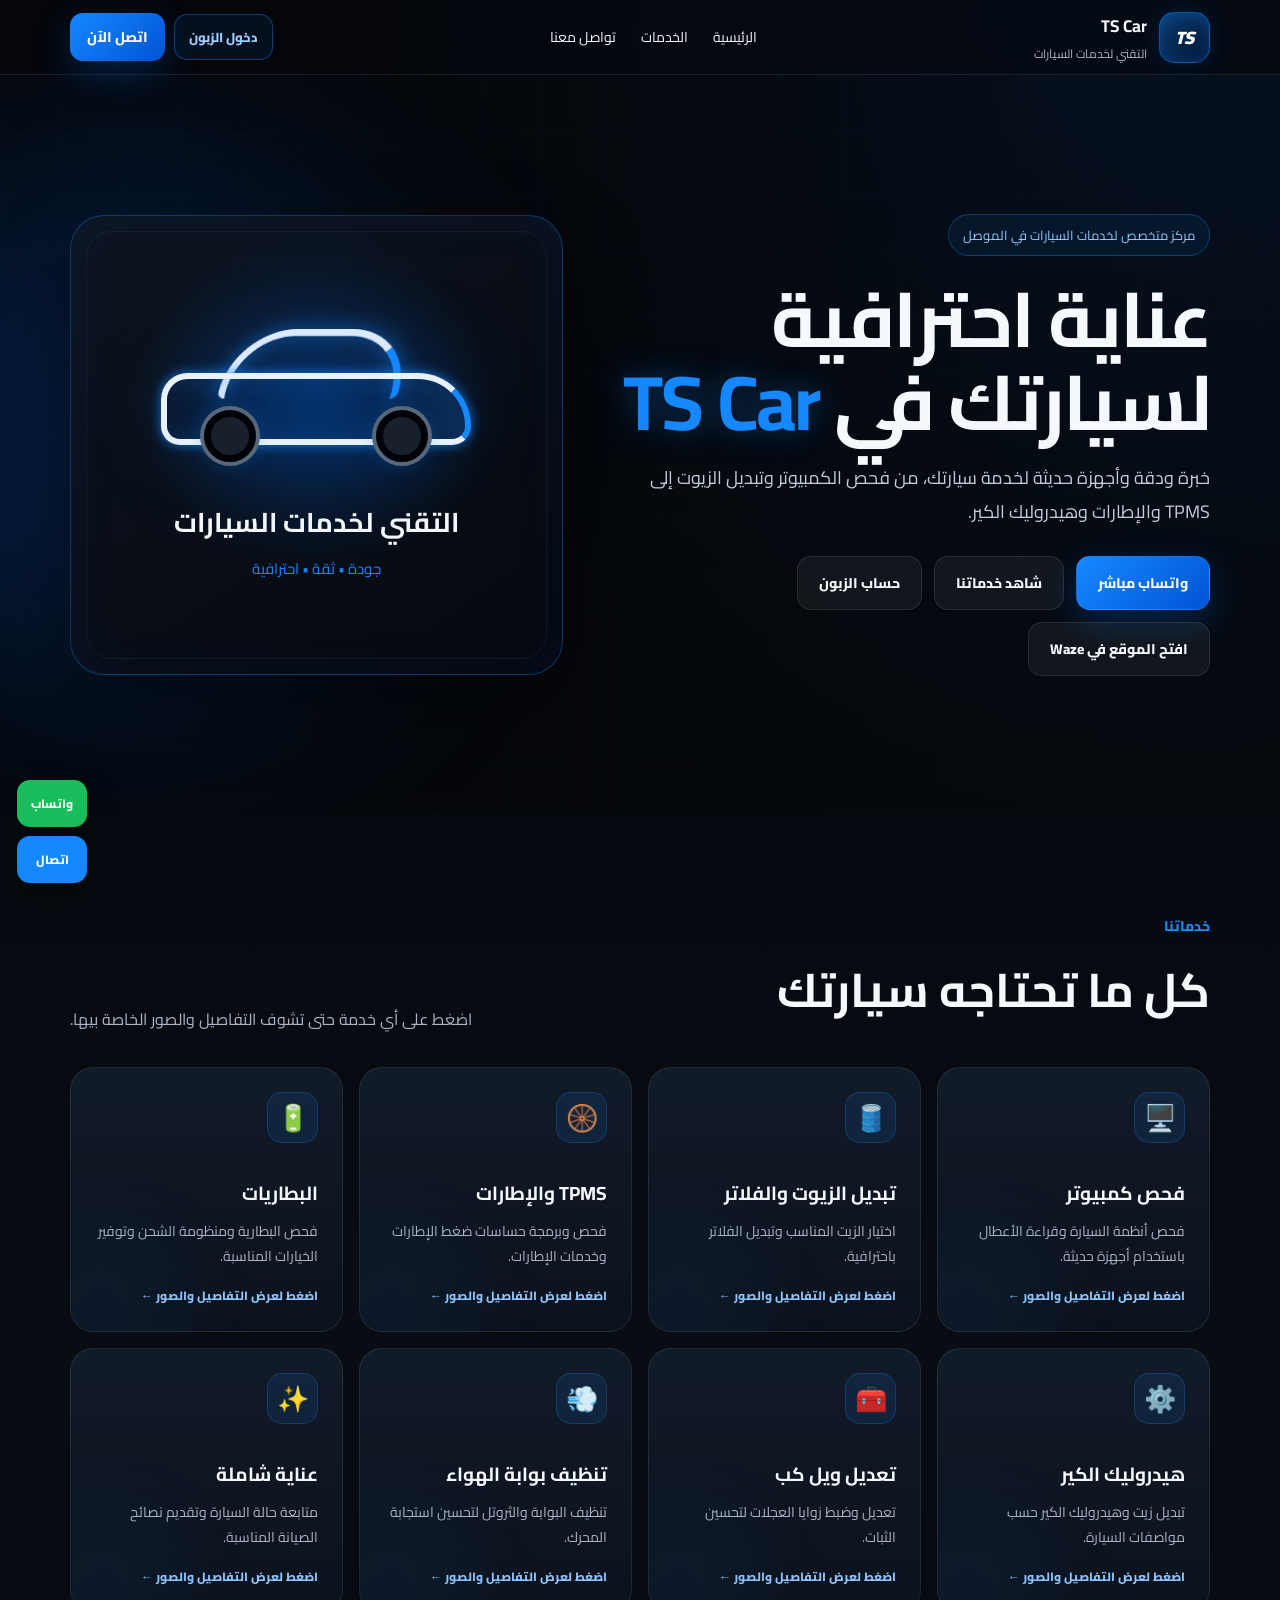
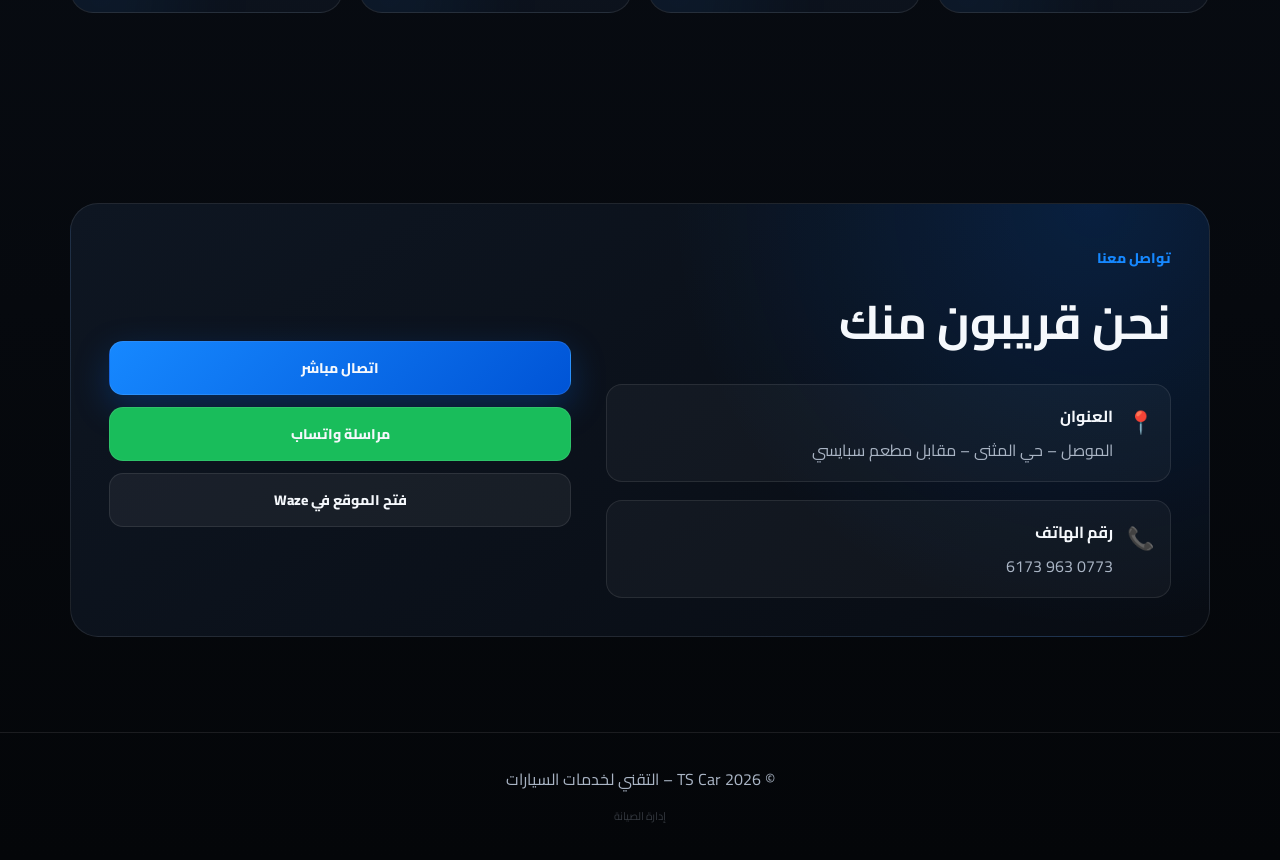
<file: index.html>
<!DOCTYPE html>
<html lang="ar" dir="rtl">
<head>
  <meta charset="UTF-8" />
  <meta name="viewport" content="width=device-width, initial-scale=1.0" />
  <meta name="theme-color" content="#05070b" />
  <title>TS Car - التقني لخدمات السيارات</title>
  <link rel="stylesheet" href="style.css" />
</head>
<body>
  <nav class="navbar">
    <div class="container nav-content">
      <a class="brand" href="#home">
        <div class="brand-icon">TS</div>
        <div>
          <strong>TS Car</strong>
          <span>التقني لخدمات السيارات</span>
        </div>
      </a>

      <div class="nav-links">
        <a href="#home">الرئيسية</a>
        <a href="#services">الخدمات</a>
        <a href="#contact">تواصل معنا</a>
      </div>

      <div class="nav-actions">
        <a class="customer-login-link" href="customer.html">دخول الزبون</a>
        <a class="nav-call" href="tel:+9647739636173">اتصل الآن</a>
      </div>
    </div>
  </nav>

  <header class="hero" id="home">
    <div class="hero-grid"></div>
    <div class="container hero-content">
      <div class="hero-text reveal">
        <span class="small-title">مركز متخصص لخدمات السيارات في الموصل</span>
        <h1>عناية احترافية<br />لسيارتك في <span>TS Car</span></h1>
        <p>
          خبرة ودقة وأجهزة حديثة لخدمة سيارتك، من فحص الكمبيوتر
          وتبديل الزيوت إلى TPMS والإطارات وهيدروليك الكير.
        </p>

        <div class="hero-buttons">
          <a class="button primary" href="https://wa.me/9647739636173" target="_blank" rel="noopener">واتساب مباشر</a>
          <a class="button secondary" href="#services">شاهد خدماتنا</a>
          <a class="button secondary" href="customer.html">حساب الزبون</a>
          <a class="button secondary" href="https://waze.com/ul/hsyqwymh5f" target="_blank" rel="noopener">افتح الموقع في Waze</a>
        </div>
      </div>

      <div class="hero-card reveal" aria-label="هوية TS Car">
        <div class="car-light"></div>
        <div class="car-shape">
          <div class="car-roof"></div>
          <div class="car-body"></div>
          <div class="wheel wheel-left"></div>
          <div class="wheel wheel-right"></div>
        </div>
        <h2>التقني لخدمات السيارات</h2>
        <p>جودة • ثقة • احترافية</p>
      </div>
    </div>
  </header>

  <main>
    <section class="section" id="services">
      <div class="container">
        <div class="section-heading reveal">
          <div>
            <span>خدماتنا</span>
            <h2>كل ما تحتاجه سيارتك</h2>
          </div>
          <p>اضغط على أي خدمة حتى تشوف التفاصيل والصور الخاصة بيها.</p>
        </div>

        <div class="services-grid" id="servicesGrid"></div>
      </div>
    </section>

    <section class="section" id="contact">
      <div class="container">
        <div class="contact-card reveal">
          <div>
            <span class="contact-label">تواصل معنا</span>
            <h2>نحن قريبون منك</h2>

            <div class="contact-item">
              <div class="contact-icon">📍</div>
              <div>
                <strong>العنوان</strong>
                <p>الموصل – حي المثنى – مقابل مطعم سبايسي</p>
              </div>
            </div>

            <div class="contact-item">
              <div class="contact-icon">📞</div>
              <div>
                <strong>رقم الهاتف</strong>
                <p>0773 963 6173</p>
              </div>
            </div>
          </div>

          <div class="contact-buttons">
            <a class="button primary" href="tel:+9647739636173">اتصال مباشر</a>
            <a class="button whatsapp" href="https://wa.me/9647739636173" target="_blank" rel="noopener">مراسلة واتساب</a>
            <a class="button secondary" href="https://waze.com/ul/hsyqwymh5f" target="_blank" rel="noopener">فتح الموقع في Waze</a>
          </div>
        </div>
      </div>
    </section>
  </main>

  <footer class="footer">
    <p>© 2026 TS Car – التقني لخدمات السيارات</p>
    <a class="admin-link" href="admin.html">إدارة الصيانة</a>
  </footer>

  <div class="floating-buttons">
    <a class="floating whatsapp-float" href="https://wa.me/9647739636173" target="_blank" rel="noopener">واتساب</a>
    <a class="floating phone-float" href="tel:+9647739636173">اتصال</a>
  </div>

  <div class="modal" id="serviceModal" aria-hidden="true">
    <div class="modal-backdrop" data-close-modal></div>
    <div class="modal-card" role="dialog" aria-modal="true" aria-labelledby="modalTitle">
      <button class="modal-close" type="button" data-close-modal aria-label="إغلاق">×</button>
      <div class="modal-icon" id="modalIcon">🖥️</div>
      <h3 id="modalTitle">الخدمة</h3>
      <p id="modalDescription"></p>
      <div class="modal-gallery" id="modalGallery"></div>
      <div class="modal-actions">
        <a class="button primary" href="tel:+9647739636173">اتصل للاستفسار</a>
        <a class="button whatsapp" href="https://wa.me/9647739636173" target="_blank" rel="noopener">واتساب</a>
      </div>
    </div>
  </div>

  <script src="script.js"></script>
</body>
</html>
</file>
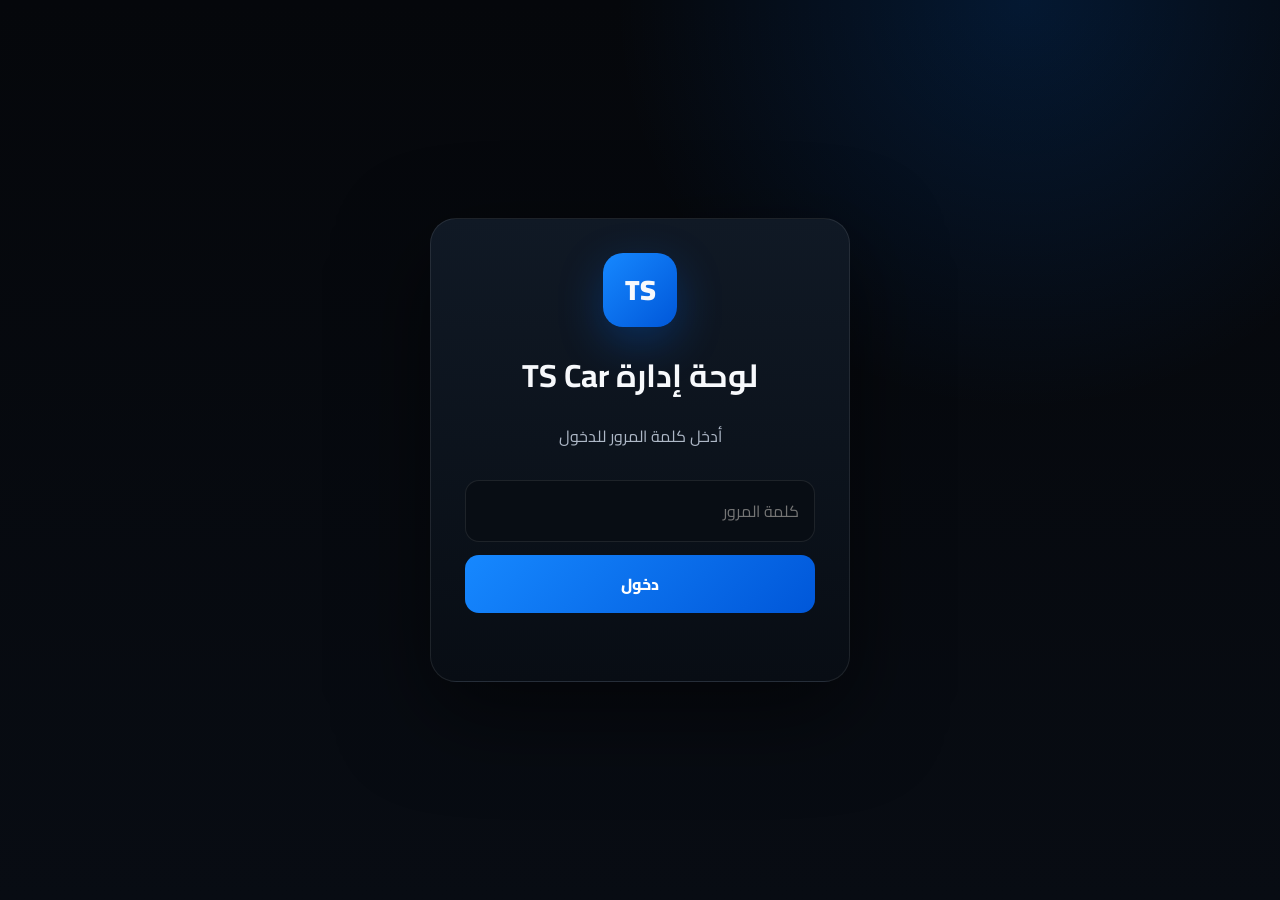
<file: admin.html>
<!DOCTYPE html>
<html lang="ar" dir="rtl">
<head>
  <meta charset="UTF-8" />
  <meta name="viewport" content="width=device-width, initial-scale=1.0" />
  <meta name="theme-color" content="#05070b" />
  <title>إدارة صيانة TS Car</title>
  <link rel="stylesheet" href="admin.css" />
</head>
<body>
  <div class="login-screen" id="loginScreen">
    <form class="login-card" id="loginForm">
      <div class="logo">TS</div>
      <h1>لوحة إدارة TS Car</h1>
      <p>أدخل كلمة المرور للدخول</p>
      <input id="passwordInput" type="password" placeholder="كلمة المرور" autocomplete="current-password" required />
      <button type="submit">دخول</button>
      <span class="error" id="loginError"></span>
    </form>
  </div>

  <div class="app hidden" id="adminApp">
    <header class="topbar">
      <div>
        <h1>إدارة الزبائن والصيانة</h1>
        <p>TS Car – التقني لخدمات السيارات</p>
      </div>
      <div class="top-actions">
        <a href="index.html">الموقع الرئيسي</a>
        <button id="logoutBtn" class="danger-outline">خروج</button>
      </div>
    </header>

    <main class="layout">
      <section class="panel form-panel">
        <div class="panel-head">
          <h2 id="formTitle">إضافة سجل صيانة جديد</h2>
          <button id="resetBtn" type="button" class="ghost">تفريغ الحقول</button>
        </div>

        <form id="serviceForm">
          <input type="hidden" id="recordId" />

          <div class="grid">
            <label>اسم الزبون
              <input id="customerName" required placeholder="مثال: أحمد محمد" />
            </label>

            <label>رقم الهاتف
              <input id="phone" inputmode="tel" placeholder="07xxxxxxxxx" />
            </label>

            <label>إيميل الزبون
              <input id="customerEmail" type="email" autocomplete="off" placeholder="مثال: name@email.com" />
            </label>

            <label>رمز دخول الزبون
              <input id="customerPin" type="text" inputmode="numeric" maxlength="12" autocomplete="off" placeholder="مثال: 2580" />
            </label>

            <label>نوع السيارة
              <input id="carType" required placeholder="مثال: تويوتا كامري" />
            </label>

            <label>الموديل
              <input id="carModel" placeholder="مثال: 2021" />
            </label>

            <label>رقم السيارة
              <input id="plateNumber" placeholder="رقم اللوحة أو رقم مميز" />
            </label>

            <label>تاريخ الصيانة
              <input id="serviceDate" type="date" required />
            </label>

            <label>عداد السيارة الحالي
              <input id="mileage" type="number" min="0" placeholder="مثال: 85000" />
            </label>

            <label>عداد الرجوع للصيانة
              <input id="nextMileage" type="number" min="0" placeholder="مثال: 90000" />
            </label>

            <label>نوع الزيت
              <input id="oilType" placeholder="مثال: 5W-30" />
            </label>

            <label>عدد اللترات
              <input id="liters" type="number" step="0.1" min="0" placeholder="مثال: 4.5" />
            </label>

            <label>السعر بالدينار
              <input id="price" type="number" min="0" placeholder="مثال: 65000" />
            </label>

            <label class="wide">ما تم تبديله
              <textarea id="replacedParts" rows="3" placeholder="فلتر زيت، فلتر هواء، هيدروليك كير..."></textarea>
            </label>

            <label class="wide">تفاصيل آخر صيانة
              <textarea id="lastService" rows="3" placeholder="اكتب كل تفاصيل العمل المنجز"></textarea>
            </label>

            <label class="wide">ملاحظات
              <textarea id="notes" rows="3" placeholder="ملاحظات إضافية أو موعد الصيانة القادمة"></textarea>
            </label>
          </div>

          <div class="form-actions">
            <button type="submit" class="primary">حفظ السجل</button>
            <button type="button" id="printCurrentBtn" class="secondary">طباعة السجل الحالي</button>
          </div>
        </form>
      </section>


      <section class="panel media-panel">
        <div class="panel-head">
          <div>
            <h2>إدارة صور الخدمات</h2>
            <p class="panel-note">إضافة وحذف الصور من لوحة الإدارة فقط.</p>
          </div>
        </div>
        <div class="media-form">
          <label>اختر الخدمة
            <select id="mediaServiceSelect">
              <option value="computer">فحص كمبيوتر</option>
              <option value="oil">تبديل الزيوت والفلاتر</option>
              <option value="tpms">TPMS والإطارات</option>
              <option value="battery">البطاريات</option>
              <option value="gear">هيدروليك الكير</option>
              <option value="alignment">تعديل ويل كب</option>
              <option value="throttle">تنظيف بوابة الهواء</option>
              <option value="care">عناية شاملة</option>
            </select>
          </label>
          <label class="upload-box">إضافة صور من الاستوديو
            <input id="serviceImagesInput" type="file" accept="image/*" multiple />
          </label>
          <button id="saveServiceImagesBtn" type="button" class="primary">حفظ الصور</button>
        </div>
        <div id="serviceImagesPreview" class="service-images-preview"></div>
      </section>
      <section class="panel records-panel">
        <div class="panel-head records-head">
          <h2>سجلات الصيانة</h2>
          <span id="recordCount">0 سجل</span>
        </div>

        <div class="search-row">
          <input id="searchInput" placeholder="بحث باسم الزبون، الهاتف، السيارة أو رقم اللوحة" />
          <button id="exportBtn" class="secondary">تصدير نسخة احتياطية</button>
          <label class="import-label">استيراد نسخة
            <input id="importInput" type="file" accept="application/json" hidden />
          </label>
        </div>

        <div class="records" id="recordsContainer"></div>
      </section>
    </main>
  </div>

  <script src="admin.js"></script>
</body>
</html>
</file>
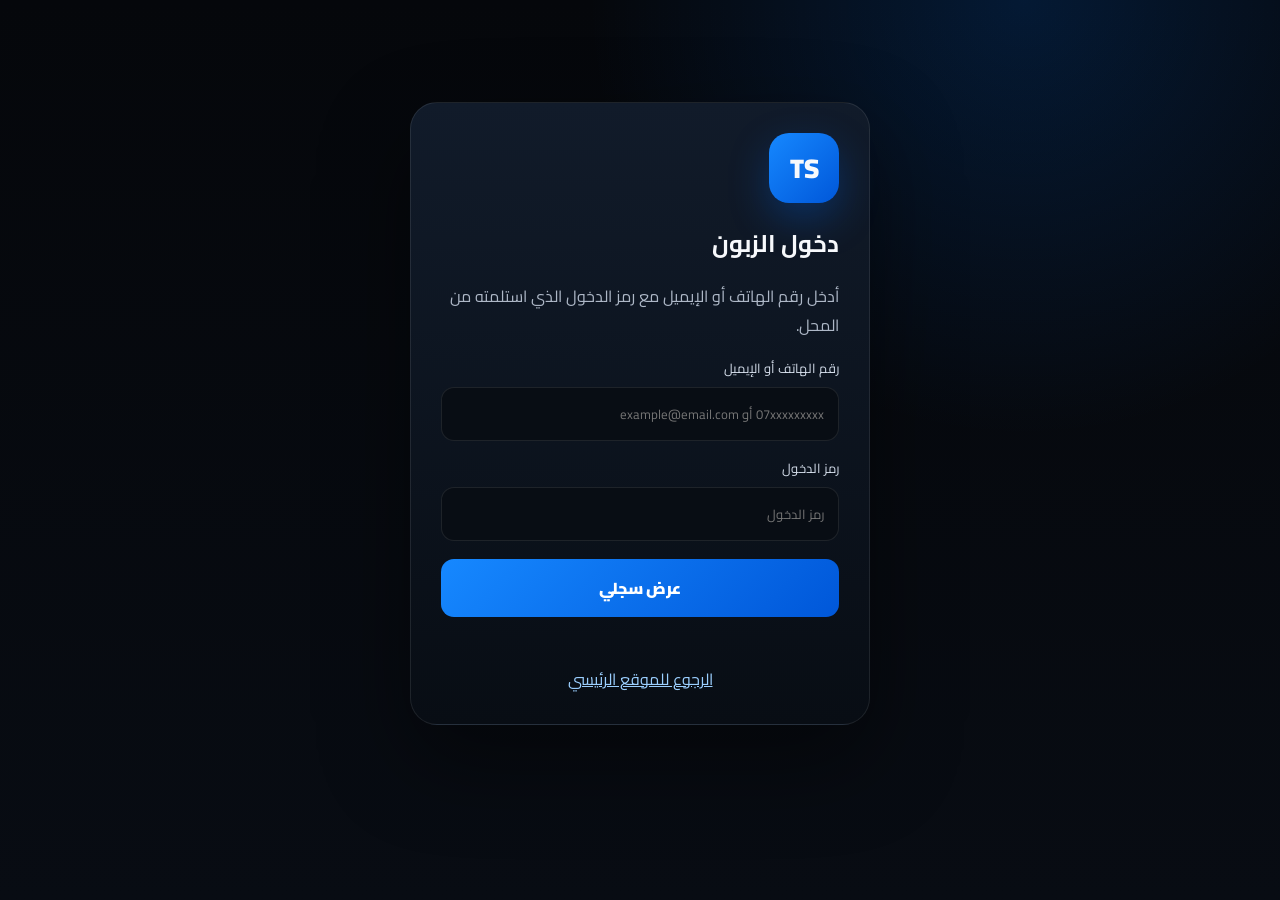
<file: customer.html>
<!DOCTYPE html>
<html lang="ar" dir="rtl">
<head>
  <meta charset="UTF-8" />
  <meta name="viewport" content="width=device-width, initial-scale=1.0" />
  <meta name="theme-color" content="#05070b" />
  <title>بوابة زبائن TS Car</title>
  <link rel="stylesheet" href="customer.css" />
</head>
<body>
  <main class="customer-shell">
    <section class="login-card" id="customerLoginCard">
      <div class="logo">TS</div>
      <h1>دخول الزبون</h1>
      <p>أدخل رقم الهاتف أو الإيميل مع رمز الدخول الذي استلمته من المحل.</p>
      <form id="customerLoginForm">
        <label>رقم الهاتف أو الإيميل
          <input id="customerIdentifier" autocomplete="username" required placeholder="07xxxxxxxxx أو example@email.com" />
        </label>
        <label>رمز الدخول
          <input id="customerPin" type="password" inputmode="numeric" autocomplete="current-password" required placeholder="رمز الدخول" />
        </label>
        <button type="submit">عرض سجلي</button>
        <span id="customerLoginError" class="error"></span>
      </form>
      <a href="index.html" class="back-link">الرجوع للموقع الرئيسي</a>
    </section>

    <section class="portal hidden" id="customerPortal">
      <header class="portal-head">
        <div>
          <span>TS Car</span>
          <h1 id="welcomeName">أهلاً بك</h1>
          <p>آخر فاتورة وآخر صيانة مسجلة لسيارتك.</p>
        </div>
        <button id="customerLogoutBtn" class="logout">خروج</button>
      </header>

      <div class="summary-grid" id="summaryGrid"></div>
      <section class="invoice-card" id="latestInvoice"></section>
      <section class="history-card">
        <div class="section-title">
          <h2>سجل الصيانة</h2>
          <span id="historyCount"></span>
        </div>
        <div id="customerHistory" class="history-list"></div>
      </section>
    </section>
  </main>
  <script src="customer.js"></script>
</body>
</html>
</file>
<file: style.css>
@import url("https://fonts.googleapis.com/css2?family=Cairo:wght@400;500;600;700;800;900&display=swap");

:root{
  --bg:#05070b;--bg2:#080d15;--card:#0c121c;--card2:#111a28;
  --blue:#1688ff;--blue-dark:#0054d6;--text:#f5f8fc;--muted:#aab5c5;
  --border:rgba(255,255,255,.09);--green:#19bd5b;--danger:#ff4d57;
}
*{box-sizing:border-box}
html{scroll-behavior:smooth}
body{margin:0;direction:rtl;font-family:"Cairo",Arial,sans-serif;color:var(--text);
background:radial-gradient(circle at 85% 0,rgba(0,119,255,.21),transparent 30%),linear-gradient(180deg,#05070b,#080c13 55%,#040609);overflow-x:hidden}
a{color:inherit;text-decoration:none}
button,input,textarea,select{font:inherit}
.container{width:min(1140px,92%);margin:auto}
.navbar{position:sticky;top:0;z-index:100;background:rgba(5,7,11,.82);backdrop-filter:blur(18px);border-bottom:1px solid var(--border)}
.nav-content{height:74px;display:flex;align-items:center;justify-content:space-between;gap:20px}
.brand{display:flex;align-items:center;gap:12px}.brand-icon{width:51px;height:51px;display:grid;place-items:center;border-radius:15px;color:#fff;font-size:18px;font-weight:900;font-style:italic;border:1px solid rgba(22,136,255,.5);background:linear-gradient(145deg,rgba(22,136,255,.4),rgba(0,34,79,.5));box-shadow:inset 0 0 16px rgba(22,136,255,.25),0 0 22px rgba(22,136,255,.15)}
.brand strong{display:block;font-size:17px}.brand span{display:block;color:var(--muted);font-size:12px}
.nav-links{display:flex;gap:25px;font-size:14px}.nav-links a:hover{color:var(--blue)}
.nav-call{padding:11px 17px;border-radius:13px;font-size:14px;font-weight:800;background:linear-gradient(135deg,var(--blue),var(--blue-dark));box-shadow:0 12px 35px rgba(0,112,255,.25)}
.hero{position:relative;min-height:740px;display:grid;align-items:center;overflow:hidden}
.hero::before{content:"";position:absolute;inset:0;z-index:-3;background:linear-gradient(90deg,rgba(5,7,11,.99),rgba(5,7,11,.88) 48%,rgba(5,7,11,.55))}
.hero::after{content:"";position:absolute;z-index:-2;width:560px;height:560px;left:-150px;top:80px;border-radius:50%;background:rgba(0,107,255,.19);filter:blur(100px)}
.hero-grid{position:absolute;inset:0;z-index:-2;opacity:.16;background-image:linear-gradient(rgba(22,136,255,.2) 1px,transparent 1px),linear-gradient(90deg,rgba(22,136,255,.2) 1px,transparent 1px);background-size:60px 60px;mask-image:linear-gradient(to bottom,black,transparent)}
.hero-content{display:grid;grid-template-columns:1.1fr .9fr;align-items:center;gap:45px}
.small-title{display:inline-flex;padding:8px 14px;color:#94ccff;font-size:13px;border-radius:100px;background:rgba(22,136,255,.08);border:1px solid rgba(22,136,255,.35)}
.hero h1{margin:22px 0 17px;font-size:clamp(43px,6vw,78px);line-height:1.08;letter-spacing:-2px}.hero h1 span{color:var(--blue);text-shadow:0 0 32px rgba(22,136,255,.42)}
.hero-text>p{max-width:650px;margin:0;color:#c3ccda;font-size:18px;line-height:1.9}
.hero-buttons,.contact-buttons,.modal-actions{display:flex;flex-wrap:wrap;gap:12px;margin-top:27px}
.button{min-height:51px;padding:13px 21px;display:inline-flex;align-items:center;justify-content:center;border-radius:14px;font-size:14px;font-weight:800;border:1px solid var(--border);transition:.25s}
.button:hover{transform:translateY(-4px)}.primary{background:linear-gradient(135deg,var(--blue),var(--blue-dark));box-shadow:0 12px 35px rgba(0,112,255,.26)}.secondary{background:rgba(255,255,255,.055)}.whatsapp{background:var(--green)}
.hero-card{min-height:460px;position:relative;display:flex;flex-direction:column;align-items:center;justify-content:center;border-radius:34px;border:1px solid rgba(22,136,255,.35);background:radial-gradient(circle at 50% 40%,rgba(0,111,255,.22),transparent 48%),linear-gradient(145deg,#0d1420,#05080e);box-shadow:inset 0 0 50px rgba(0,102,255,.07),0 30px 80px rgba(0,0,0,.45);overflow:hidden}
.hero-card::before{content:"";position:absolute;inset:15px;border-radius:26px;border:1px solid rgba(255,255,255,.05)}
.car-light{position:absolute;width:270px;height:90px;top:150px;border-radius:50%;background:rgba(0,112,255,.29);filter:blur(50px)}
.car-shape{position:relative;width:310px;height:155px;margin-bottom:35px}.car-roof{position:absolute;width:180px;height:70px;right:65px;top:22px;transform:skewX(-15deg);border-radius:80px 80px 10px 10px;border-top:7px solid #dceaff;border-left:7px solid #dceaff;border-right:7px solid var(--blue);filter:drop-shadow(0 0 9px rgba(22,136,255,.75))}
.car-body{position:absolute;width:310px;height:72px;bottom:17px;border-radius:35px 70px 25px 25px;border:6px solid #e8f2ff;border-right-color:var(--blue);box-shadow:0 0 12px rgba(22,136,255,.8),inset -25px 0 35px rgba(22,136,255,.23)}
.wheel{position:absolute;width:52px;height:52px;bottom:0;border-radius:50%;border:7px solid #020308;background:#18202c;box-shadow:0 0 0 4px #58677a,0 0 19px rgba(22,136,255,.34)}.wheel-left{left:43px}.wheel-right{right:43px}
.hero-card h2{margin:0;font-size:27px}.hero-card p{margin:7px 0 0;color:var(--blue);font-size:15px}
.section{padding:95px 0}.section-heading{margin-bottom:33px;display:flex;align-items:flex-end;justify-content:space-between;gap:30px}.section-heading span,.contact-label{color:var(--blue);font-size:14px;font-weight:800}
.section-heading h2,.contact-card h2{margin:6px 0 0;font-size:clamp(31px,4vw,47px)}.section-heading>p{max-width:520px;margin:0;color:var(--muted);line-height:1.8}
.services-grid{display:grid;grid-template-columns:repeat(4,1fr);gap:16px}.service-card{min-height:230px;position:relative;padding:24px;border-radius:23px;border:1px solid var(--border);background:linear-gradient(180deg,var(--card2),var(--card));overflow:hidden;transition:.3s;cursor:pointer;text-align:right;color:inherit}
.service-card::after{content:"";position:absolute;left:-35px;bottom:-50px;width:130px;height:130px;border-radius:50%;background:var(--blue);opacity:.11;filter:blur(55px)}
.service-card:hover,.service-card:focus-visible{transform:translateY(-8px);border-color:rgba(22,136,255,.5);box-shadow:0 22px 55px rgba(0,0,0,.3);outline:none}
.service-icon{width:51px;height:51px;display:grid;place-items:center;border-radius:15px;font-size:26px;background:rgba(22,136,255,.11);border:1px solid rgba(22,136,255,.25)}
.service-card h3{margin:32px 0 8px;font-size:19px}.service-card p{margin:0;color:var(--muted);font-size:14px;line-height:1.75}.service-more{display:block;margin-top:16px;color:#8ec7ff;font-size:12px;font-weight:800}
.contact-card{padding:38px;display:grid;grid-template-columns:1.1fr .9fr;align-items:center;gap:35px;border-radius:28px;border:1px solid var(--border);background:radial-gradient(circle at 90% 0,rgba(0,111,255,.17),transparent 38%),linear-gradient(145deg,#0e1622,#080c13)}
.contact-item{display:flex;align-items:flex-start;gap:14px;margin-top:18px;padding:16px;border-radius:16px;background:rgba(255,255,255,.035);border:1px solid var(--border)}.contact-icon{font-size:22px}.contact-item strong{display:block}.contact-item p{margin:4px 0 0;color:var(--muted)}
.contact-buttons{flex-direction:column}.contact-buttons .button{width:100%}
.footer{padding:31px 15px;text-align:center;color:var(--muted);border-top:1px solid var(--border)}.footer p{margin:0}.admin-link{display:inline-block;margin-top:12px;font-size:11px;opacity:.28}.admin-link:hover{opacity:1;color:var(--blue)}
.floating-buttons{position:fixed;z-index:200;left:17px;bottom:17px;display:flex;flex-direction:column;gap:9px}.floating{min-width:70px;padding:12px;text-align:center;border-radius:13px;color:#fff;font-size:12px;font-weight:800;box-shadow:0 13px 30px rgba(0,0,0,.4)}.whatsapp-float{background:var(--green)}.phone-float{background:var(--blue)}
.modal{position:fixed;inset:0;z-index:1000;display:none}.modal.open{display:block}.modal-backdrop{position:absolute;inset:0;background:rgba(0,0,0,.78);backdrop-filter:blur(8px)}.modal-card{position:relative;width:min(760px,92%);max-height:88vh;overflow:auto;margin:6vh auto;padding:30px;border-radius:28px;border:1px solid rgba(22,136,255,.35);background:linear-gradient(180deg,#101925,#080d14);box-shadow:0 35px 100px rgba(0,0,0,.6)}
.modal-close{position:absolute;left:18px;top:14px;width:42px;height:42px;border-radius:50%;border:1px solid var(--border);background:rgba(255,255,255,.06);color:#fff;font-size:28px;cursor:pointer}.modal-icon{font-size:46px}.modal-card h3{font-size:31px;margin:12px 0}.modal-card>p{color:var(--muted);line-height:1.9}.modal-gallery{display:grid;grid-template-columns:repeat(3,1fr);gap:12px;margin-top:22px}
.gallery-placeholder{aspect-ratio:4/3;border-radius:18px;border:1px solid var(--border);display:grid;place-items:center;text-align:center;padding:12px;color:#98caff;background:radial-gradient(circle at 50% 40%,rgba(22,136,255,.22),transparent 45%),repeating-linear-gradient(45deg,#0b111a,#0b111a 14px,#080d14 14px,#080d14 28px)}
.reveal{opacity:0;transform:translateY(28px);transition:opacity .8s ease,transform .8s ease}.reveal.show{opacity:1;transform:translateY(0)}
@media(max-width:950px){.nav-links{display:none}.hero-content{grid-template-columns:1fr}.hero{padding:80px 0}.hero-card{min-height:430px}.services-grid{grid-template-columns:repeat(2,1fr)}.contact-card{grid-template-columns:1fr}}
@media(max-width:580px){.nav-content{height:65px}.brand-icon{width:44px;height:44px}.brand span{display:none}.nav-call{padding:9px 12px;font-size:12px}.hero{min-height:auto;padding:65px 0}.hero h1{letter-spacing:-1px}.hero-text>p{font-size:16px}.hero-card{min-height:360px}.car-shape{transform:scale(.78)}.hero-card h2{font-size:21px}.section{padding:72px 0}.section-heading{flex-direction:column;align-items:flex-start}.services-grid{grid-template-columns:1fr}.contact-card{padding:25px}.modal-gallery{grid-template-columns:1fr}.modal-card{margin:3vh auto;max-height:94vh}}
.nav-actions{display:flex;align-items:center;gap:9px}.customer-login-link{padding:10px 14px;border-radius:13px;border:1px solid rgba(22,136,255,.4);background:rgba(22,136,255,.08);color:#9ed0ff;font-size:13px;font-weight:800}.gallery-image{width:100%;aspect-ratio:4/3;object-fit:cover;border-radius:18px;border:1px solid var(--border)}
@media(max-width:580px){.customer-login-link{padding:8px 9px;font-size:11px}}
</file>
<file: admin.css>
@import url("https://fonts.googleapis.com/css2?family=Cairo:wght@400;600;700;800;900&display=swap");
:root{--bg:#05070b;--card:#0d1420;--card2:#111b2a;--blue:#1688ff;--blue2:#0057d9;--text:#f7f9fc;--muted:#aeb8c7;--line:rgba(255,255,255,.09);--danger:#ff4f59}
*{box-sizing:border-box}body{margin:0;direction:rtl;font-family:"Cairo",sans-serif;background:radial-gradient(circle at 80% 0,rgba(0,116,255,.16),transparent 30%),linear-gradient(180deg,#05070b,#080c13);color:var(--text);min-height:100vh}
button,input,textarea{font:inherit}.hidden{display:none!important}
.login-screen{min-height:100vh;display:grid;place-items:center;padding:20px}.login-card{width:min(420px,94%);padding:34px;border-radius:26px;background:linear-gradient(180deg,#101925,#080d14);border:1px solid var(--line);box-shadow:0 30px 90px rgba(0,0,0,.55);text-align:center}.logo{width:74px;height:74px;margin:auto;display:grid;place-items:center;border-radius:20px;font-weight:900;font-size:28px;background:linear-gradient(135deg,var(--blue),var(--blue2));box-shadow:0 15px 45px rgba(0,112,255,.28)}.login-card h1{margin:18px 0 7px}.login-card p{color:var(--muted)}.login-card input{width:100%;padding:15px;border-radius:14px;border:1px solid var(--line);background:#080d14;color:#fff;margin:13px 0}.login-card button{width:100%;padding:14px;border:0;border-radius:14px;color:#fff;font-weight:800;background:linear-gradient(135deg,var(--blue),var(--blue2));cursor:pointer}.error{display:block;color:var(--danger);margin-top:10px;min-height:24px}
.topbar{padding:20px 4%;display:flex;align-items:center;justify-content:space-between;gap:20px;border-bottom:1px solid var(--line);background:rgba(5,7,11,.84);backdrop-filter:blur(16px);position:sticky;top:0;z-index:10}.topbar h1{margin:0;font-size:27px}.topbar p{margin:4px 0 0;color:var(--muted)}.top-actions{display:flex;gap:10px;align-items:center}.top-actions a,.top-actions button{padding:10px 14px;border-radius:12px;border:1px solid var(--line);background:rgba(255,255,255,.05);color:#fff;cursor:pointer}.danger-outline{border-color:rgba(255,79,89,.4)!important;color:#ff9ca3!important}
.layout{width:min(1500px,95%);margin:26px auto;display:grid;grid-template-columns:1fr 1.1fr;gap:20px}.panel{padding:24px;border-radius:24px;background:linear-gradient(180deg,var(--card2),var(--card));border:1px solid var(--line);box-shadow:0 20px 50px rgba(0,0,0,.22)}.panel-head{display:flex;align-items:center;justify-content:space-between;gap:15px;margin-bottom:20px}.panel-head h2{margin:0}.ghost,.secondary,.import-label{padding:10px 14px;border-radius:12px;border:1px solid var(--line);background:rgba(255,255,255,.05);color:#fff;cursor:pointer}.grid{display:grid;grid-template-columns:repeat(2,1fr);gap:14px}.grid label{display:flex;flex-direction:column;gap:7px;font-size:13px;color:#c8d2df}.grid .wide{grid-column:1/-1}.grid input,.grid textarea,.search-row input{width:100%;padding:13px;border-radius:12px;border:1px solid var(--line);background:#080d14;color:#fff;outline:none}.grid input:focus,.grid textarea:focus,.search-row input:focus{border-color:rgba(22,136,255,.7);box-shadow:0 0 0 3px rgba(22,136,255,.12)}.form-actions{display:flex;gap:12px;margin-top:18px}.primary{padding:13px 20px;border-radius:13px;border:0;color:#fff;font-weight:800;background:linear-gradient(135deg,var(--blue),var(--blue2));cursor:pointer}.records-head span{color:#8ec7ff}.search-row{display:grid;grid-template-columns:1fr auto auto;gap:10px;margin-bottom:18px}.import-label{display:grid;place-items:center}
.records{display:grid;gap:13px;max-height:72vh;overflow:auto;padding-left:4px}.record{padding:18px;border-radius:18px;border:1px solid var(--line);background:#0a1019}.record-top{display:flex;justify-content:space-between;gap:15px}.record h3{margin:0}.record .meta{color:var(--muted);font-size:13px;margin-top:5px}.record-grid{display:grid;grid-template-columns:repeat(2,1fr);gap:8px;margin:14px 0}.record-grid div{padding:10px;border-radius:11px;background:rgba(255,255,255,.035);font-size:13px}.record-grid b{color:#8ec7ff}.record-notes{color:#c8d2df;white-space:pre-wrap;font-size:13px;line-height:1.8}.record-actions{display:flex;flex-wrap:wrap;gap:8px;margin-top:14px}.record-actions button{padding:8px 12px;border-radius:10px;border:1px solid var(--line);background:rgba(255,255,255,.05);color:#fff;cursor:pointer}.record-actions .delete{color:#ff9ca3;border-color:rgba(255,79,89,.35)}.empty{padding:40px;text-align:center;color:var(--muted);border:1px dashed var(--line);border-radius:18px}
@media(max-width:1050px){.layout{grid-template-columns:1fr}.records{max-height:none}}@media(max-width:650px){.topbar{align-items:flex-start;flex-direction:column}.grid{grid-template-columns:1fr}.grid .wide{grid-column:auto}.search-row{grid-template-columns:1fr}.form-actions{flex-direction:column}.record-grid{grid-template-columns:1fr}.layout{width:92%}.panel{padding:18px}}
@media print{body{background:#fff;color:#000}.topbar,.records-panel,.form-actions,.panel-head button{display:none!important}.layout{display:block;width:100%;margin:0}.panel{border:0;box-shadow:none;background:#fff}.grid input,.grid textarea{border:1px solid #aaa;background:#fff;color:#000}.form-panel{display:block}}
.panel-note{margin:4px 0 0;color:var(--muted);font-size:13px}.media-panel{grid-column:1/-1}.media-form{display:grid;grid-template-columns:1fr 1fr auto;gap:12px;align-items:end}.media-form label{display:flex;flex-direction:column;gap:7px;color:#c8d2df;font-size:13px}.media-form select,.upload-box{width:100%;padding:13px;border-radius:12px;border:1px solid var(--line);background:#080d14;color:#fff}.upload-box input{margin-top:8px;color:#c8d2df}.service-images-preview{display:grid;grid-template-columns:repeat(4,1fr);gap:12px;margin-top:18px}.service-image-item{position:relative;border:1px solid var(--line);border-radius:15px;overflow:hidden;background:#080d14;aspect-ratio:4/3}.service-image-item img{width:100%;height:100%;object-fit:cover}.service-image-item button{position:absolute;top:7px;left:7px;border:0;border-radius:9px;padding:7px 10px;background:rgba(0,0,0,.72);color:#ff9ca3}.nav-actions{display:flex;gap:8px}
@media(max-width:750px){.media-form{grid-template-columns:1fr}.service-images-preview{grid-template-columns:repeat(2,1fr)}}
</file>
<file: customer.css>
@import url("https://fonts.googleapis.com/css2?family=Cairo:wght@400;600;700;800;900&display=swap");
:root{--bg:#05070b;--card:#101925;--card2:#0a1019;--blue:#1688ff;--blue2:#0057d9;--text:#f7f9fc;--muted:#aeb8c7;--line:rgba(255,255,255,.09);--danger:#ff6973;--green:#1bc968}
*{box-sizing:border-box}body{margin:0;min-height:100vh;direction:rtl;font-family:"Cairo",sans-serif;color:var(--text);background:radial-gradient(circle at 80% 0,rgba(0,116,255,.17),transparent 32%),linear-gradient(180deg,#05070b,#080c13)}button,input{font:inherit}.hidden{display:none!important}.customer-shell{width:min(1000px,92%);margin:auto;padding:30px 0 70px}.login-card{width:min(460px,100%);margin:8vh auto 0;padding:30px;border-radius:27px;background:linear-gradient(180deg,#111b2a,#080d14);border:1px solid var(--line);box-shadow:0 35px 90px rgba(0,0,0,.45)}.logo{width:70px;height:70px;display:grid;place-items:center;border-radius:20px;font-size:27px;font-weight:900;background:linear-gradient(135deg,var(--blue),var(--blue2));box-shadow:0 15px 40px rgba(0,112,255,.28)}h1{margin:18px 0 7px}.login-card>p,.portal-head p{color:var(--muted);line-height:1.8}.login-card label{display:flex;flex-direction:column;gap:7px;margin-top:15px;font-size:13px;color:#d5deeb}.login-card input{padding:14px;border:1px solid var(--line);border-radius:13px;background:#080d14;color:#fff;outline:none}.login-card input:focus{border-color:rgba(22,136,255,.7);box-shadow:0 0 0 3px rgba(22,136,255,.12)}.login-card button{width:100%;margin-top:18px;padding:14px;border:0;border-radius:13px;color:#fff;font-weight:900;background:linear-gradient(135deg,var(--blue),var(--blue2));cursor:pointer}.error{display:block;min-height:25px;margin-top:10px;color:var(--danger)}.back-link{display:block;text-align:center;margin-top:12px;color:#9bcfff}.portal-head{display:flex;justify-content:space-between;align-items:flex-start;gap:18px;padding:24px;border-radius:24px;background:linear-gradient(180deg,#111b2a,#0c131e);border:1px solid var(--line)}.portal-head span{color:#8ec7ff;font-weight:800}.portal-head h1{margin:4px 0}.logout{padding:10px 15px;border-radius:12px;border:1px solid rgba(255,105,115,.35);background:rgba(255,105,115,.06);color:#ff9ca3;cursor:pointer}.summary-grid{display:grid;grid-template-columns:repeat(4,1fr);gap:12px;margin:18px 0}.summary{padding:17px;border-radius:18px;border:1px solid var(--line);background:var(--card2)}.summary span{display:block;color:var(--muted);font-size:12px}.summary strong{display:block;margin-top:6px;font-size:17px;color:#fff}.invoice-card,.history-card{padding:23px;border-radius:23px;border:1px solid var(--line);background:linear-gradient(180deg,var(--card),var(--card2));margin-top:18px}.invoice-card h2,.history-card h2{margin:0}.invoice-grid{display:grid;grid-template-columns:repeat(2,1fr);gap:10px;margin-top:18px}.invoice-grid div{padding:13px;border-radius:13px;background:rgba(255,255,255,.035);font-size:13px}.invoice-grid b{color:#8ec7ff}.details{margin-top:12px;padding:15px;border-radius:13px;background:#080d14;color:#d2dbe7;line-height:1.9;white-space:pre-wrap}.section-title{display:flex;justify-content:space-between;align-items:center;gap:12px}.section-title span{color:#8ec7ff}.history-list{display:grid;gap:12px;margin-top:17px}.history-item{padding:16px;border-radius:16px;border:1px solid var(--line);background:#080d14}.history-top{display:flex;justify-content:space-between;gap:10px}.history-item h3{margin:0}.history-item p{margin:7px 0 0;color:var(--muted);font-size:13px;line-height:1.8}.empty{padding:30px;text-align:center;color:var(--muted);border:1px dashed var(--line);border-radius:16px}.due{color:#ffd77a!important}.ok{color:#73e7a4!important}
@media(max-width:760px){.summary-grid{grid-template-columns:repeat(2,1fr)}.invoice-grid{grid-template-columns:1fr}.portal-head{flex-direction:column}.logout{align-self:flex-start}}@media(max-width:430px){.summary-grid{grid-template-columns:1fr}.customer-shell{width:94%}.invoice-card,.history-card,.portal-head,.login-card{padding:18px}}
</file>
